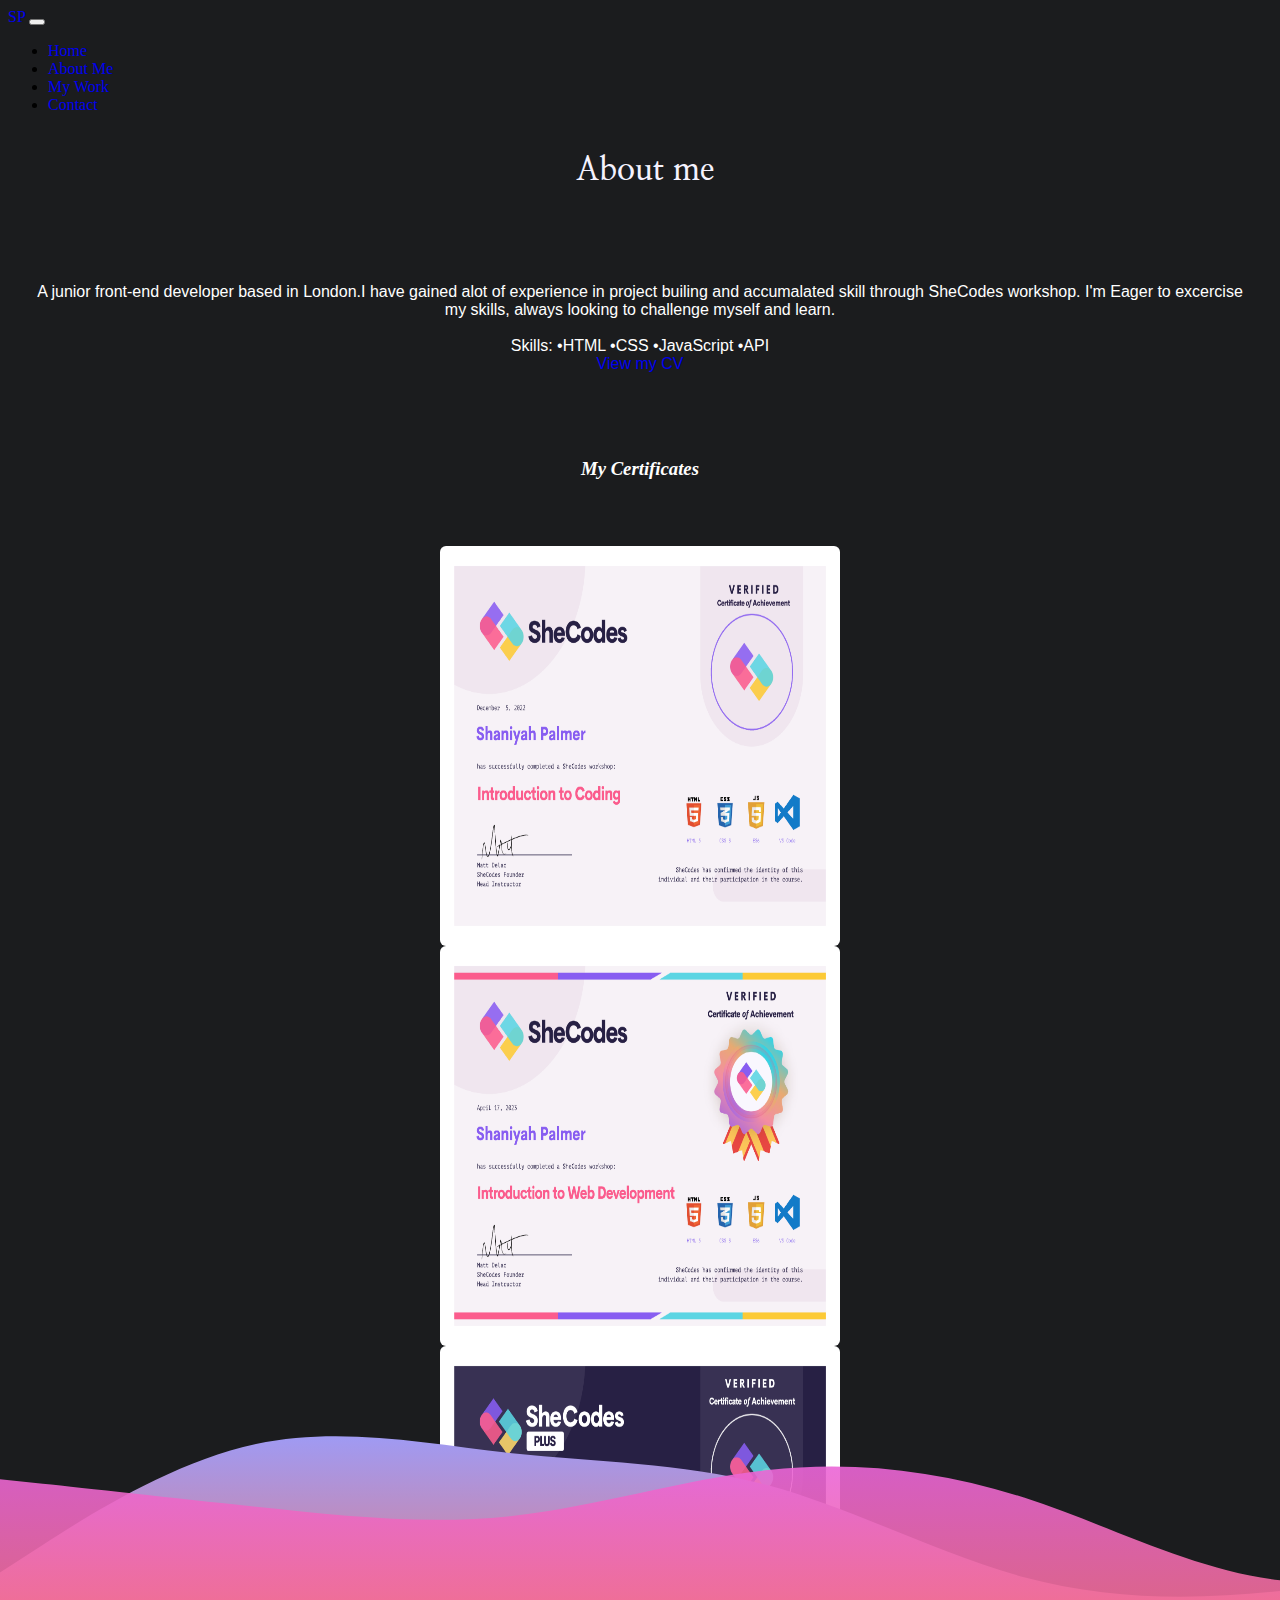
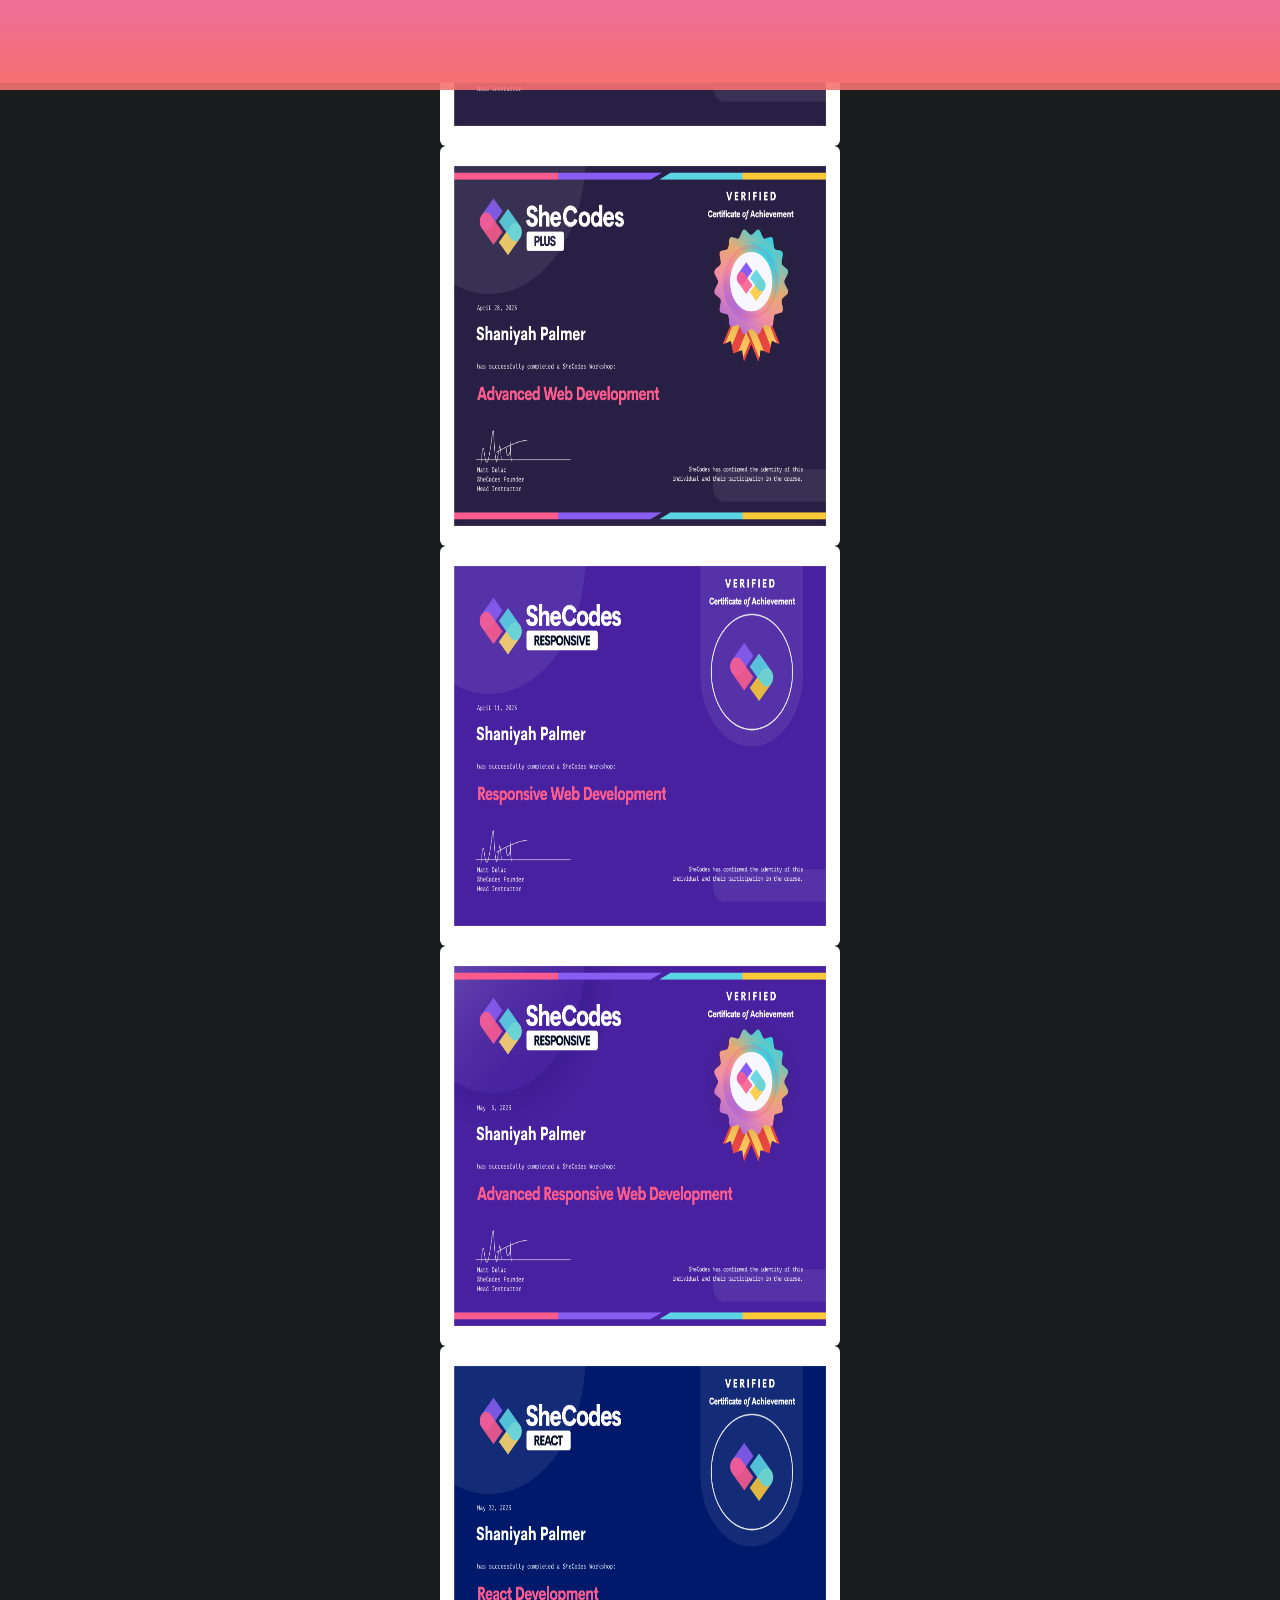
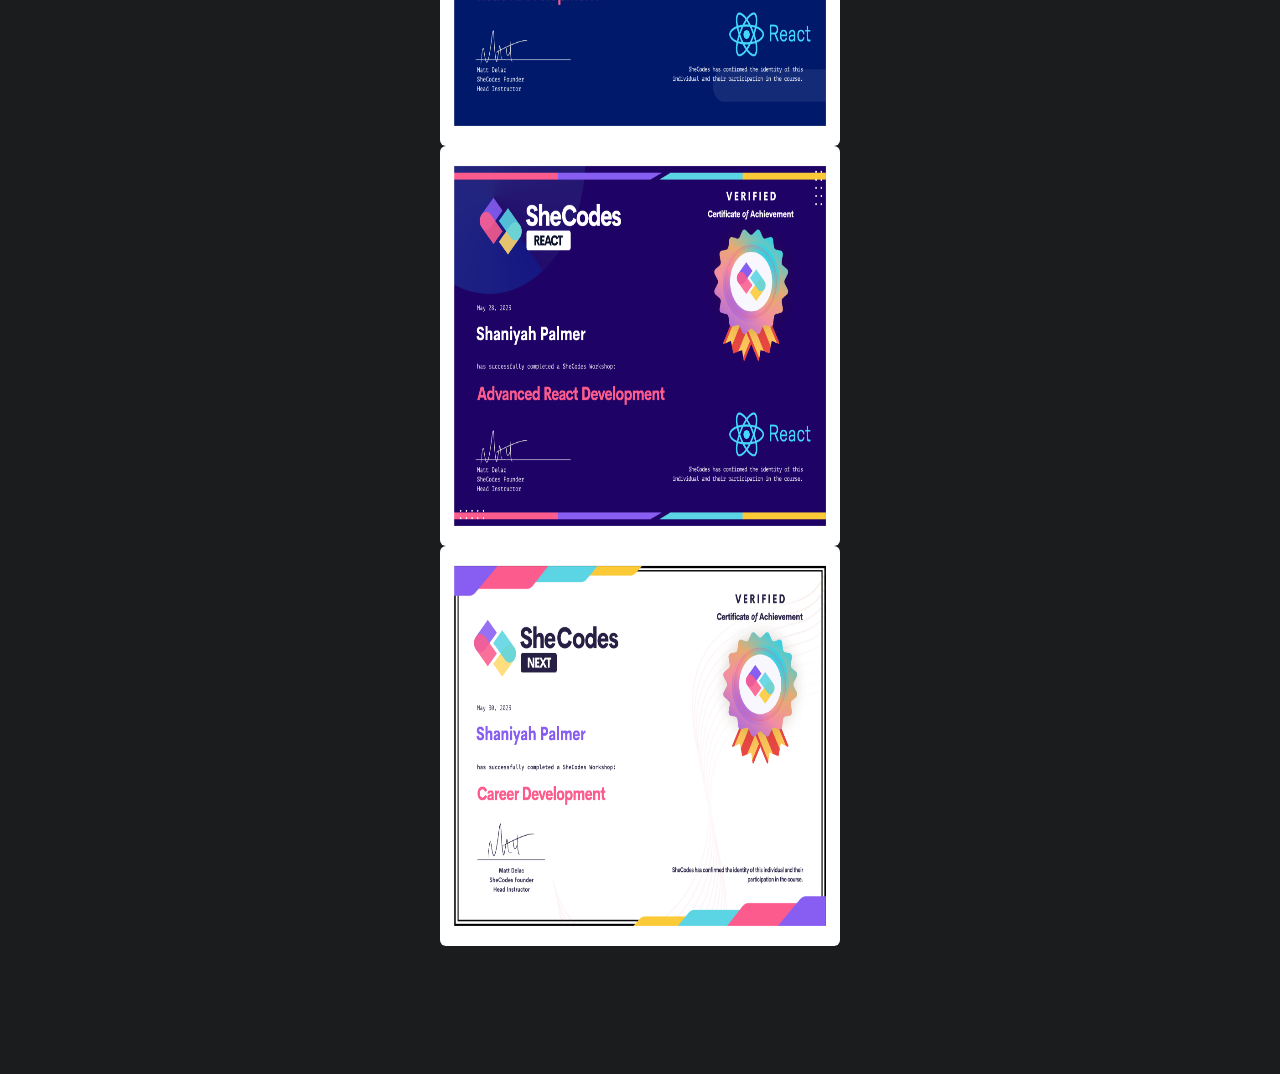
<file: about.html>
<!DOCTYPE html>
<html lang="en">

<head>
    <meta charset="UTF-8" />
    <meta http-equiv="X-UA-Compatible" content="IE=edge" />
    <meta name="viewport" content="width=device-width, initial-scale=1.0" />
    <link href="https://cdn.jsdelivr.net/npm/bootstrap@5.2.3/dist/css/bootstrap.min.css" rel="stylesheet"
        integrity="sha384-rbsA2VBKQhggwzxH7pPCaAqO46MgnOM80zW1RWuH61DGLwZJEdK2Kadq2F9CUG65" crossorigin="anonymous" />
    <link rel="stylesheet" href="style.css" />
    <link rel="preconnect" href="https://fonts.googleapis.com">
    <link rel="preconnect" href="https://fonts.gstatic.com" crossorigin>
    <link href="https://fonts.googleapis.com/css2?family=Nanum+Myeongjo:wght@800&display=swap" rel="stylesheet">
    <title>About Shaniyah Palmer</title>
    <script src="https://cdn.jsdelivr.net/npm/bootstrap@5.2.3/dist/js/bootstrap.bundle.min.js"
        integrity="sha384-kenU1KFdBIe4zVF0s0G1M5b4hcpxyD9F7jL+jjXkk+Q2h455rYXK/7HAuoJl+0I4"
        crossorigin="anonymous"></script>
</head>
<body>
    <style>
        @media (max-width:600px) {
         img{
            display grid;
        }
        svg{
            display: none;
        }
        }
    </style>
<nav class="navbar navbar-dark bg-dark">
    <div class="container-fluid">
        <a class="navbar-brand" href="../Myportfolio/index.html">SP</a>
        <button class="navbar-toggler" type="button" data-bs-toggle="collapse" data-bs-target="#navbarNav"
            aria-controls="navbarNav" aria-expanded="false" aria-label="Toggle navigation">
            <span class="navbar-toggler-icon"></span>
        </button>
        <div class="collapse navbar-collapse" id="navbarNav">
            <ul class="navbar-nav">
                <li class="nav-item">
                    <a class="nav-link active" aria-current="page" href="index.html">Home</a>
                </li>
                <li class="nav-item">
                    <a class="nav-link" href="about.html#contact">About Me</a>
                </li>
                <li class="nav-item">
                    <a class="nav-link" href="mywork.html">My Work</a>
                </li>
                <li class="nav-item">
                    <a class="nav-link" href="contact.html">Contact</a>
                </li>
            </ul>
        </div>
    </div>
</nav>
<h1 id="ab">About me</h1>
<section id="ab">
<div class="about-paragraphs">
    <p>
       A junior front-end developer based in London.I have gained alot of experience in project builing and accumalated skill
       through SheCodes workshop. I'm Eager to excercise my skills, always looking to challenge myself and learn.
         
                                                        <br>
                                                        <br>
                          Skills: &#x2022;HTML &#x2022;CSS &#x2022;JavaScript &#x2022;API 
                                                        <br>
                            <a href="images/CV-Shaniyah Palmer.pdf" #page=[1]>View my CV</a>
                                            </p>
                                        
       
</section>

   <section class="Certificates">
    <h3>
        <i>My Certificates</i>
    </h3>
    <br>
      <div class="row">
       <div class="col-sm-4">
        <img  class="img-fluid" src="images/Basic.png" alt="Certificates">
       </div>
       <div class="col-sm-4">
        <img  class="img-fluid" src="images/Basic-add-on.png" alt="Certificates">
       </div>
       <div class="col-sm-4">
        <img  class="img-fluid" src="images/Plus.png" alt="Certificates">
       </div>
       <div class="col-sm-4">
        <img  class="img-fluid" src="images/Plus-add-on.png" alt="Certificates">
       </div>
       <div class="col-sm-4">
        <img  class="img-fluid" src="images/Responsive.png" alt="Certificates">
       </div>
       <div class="col-sm-4">
        <img  class="img-fluid" src="images/Responsive-add-on.png" alt="Certificates">
       </div>
       <div class="col-sm-4">
        <img  class="img-fluid" src="images/React.png" alt="Certificates">
       </div>
       <div class="col-sm-4">
        <img  class="img-fluid" src="images/React-Add-on.png" alt="Certificates">
       </div>
    <div class="col-sm-4">
        <img class="img-fluid" src="images/Front-end.png" alt="Certificates">
    </div>
      </div>
    
   </section>
</div>
<br>
<br>
<br>
<br>
<br>
</body>
<footer>
<svg id="waveab" style="transform:rotate(0deg); transition: 0.3s" viewBox="0 0 1440 310" version="1.1"
    xmlns="http://www.w3.org/2000/svg">
    <defs>
        <linearGradient id="sw-gradient-0" x1="0" x2="0" y1="1" y2="0">
            <stop stop-color="rgba(247, 115, 95, 1)" offset="0%"></stop>
            <stop stop-color="rgba(155, 156, 250, 1)" offset="100%"></stop>
        </linearGradient>
    </defs>
    <path style="transform:translate(0, 0px); opacity:1" fill="url(#sw-gradient-0)"
        d="M0,186L48,155C96,124,192,62,288,41.3C384,21,480,41,576,51.7C672,62,768,62,864,87.8C960,114,1056,165,1152,191.2C1248,217,1344,217,1440,206.7C1536,196,1632,176,1728,186C1824,196,1920,238,2016,237.7C2112,238,2208,196,2304,149.8C2400,103,2496,52,2592,51.7C2688,52,2784,103,2880,108.5C2976,114,3072,72,3168,51.7C3264,31,3360,31,3456,25.8C3552,21,3648,10,3744,36.2C3840,62,3936,124,4032,149.8C4128,176,4224,165,4320,134.3C4416,103,4512,52,4608,46.5C4704,41,4800,83,4896,118.8C4992,155,5088,186,5184,170.5C5280,155,5376,93,5472,93C5568,93,5664,155,5760,186C5856,217,5952,217,6048,196.3C6144,176,6240,134,6336,103.3C6432,72,6528,52,6624,67.2C6720,83,6816,134,6864,160.2L6912,186L6912,310L6864,310C6816,310,6720,310,6624,310C6528,310,6432,310,6336,310C6240,310,6144,310,6048,310C5952,310,5856,310,5760,310C5664,310,5568,310,5472,310C5376,310,5280,310,5184,310C5088,310,4992,310,4896,310C4800,310,4704,310,4608,310C4512,310,4416,310,4320,310C4224,310,4128,310,4032,310C3936,310,3840,310,3744,310C3648,310,3552,310,3456,310C3360,310,3264,310,3168,310C3072,310,2976,310,2880,310C2784,310,2688,310,2592,310C2496,310,2400,310,2304,310C2208,310,2112,310,2016,310C1920,310,1824,310,1728,310C1632,310,1536,310,1440,310C1344,310,1248,310,1152,310C1056,310,960,310,864,310C768,310,672,310,576,310C480,310,384,310,288,310C192,310,96,310,48,310L0,310Z">
    </path>
    <defs>
        <linearGradient id="sw-gradient-1" x1="0" x2="0" y1="1" y2="0">
            <stop stop-color="rgba(247, 115, 95, 1)" offset="0%"></stop>
            <stop stop-color="rgba(235, 101, 215, 1)" offset="100%"></stop>
        </linearGradient>
    </defs>
    <path style="transform:translate(0, 50px); opacity:0.9" fill="url(#sw-gradient-1)"
        d="M0,31L48,36.2C96,41,192,52,288,62C384,72,480,83,576,72.3C672,62,768,31,864,20.7C960,10,1056,21,1152,51.7C1248,83,1344,134,1440,144.7C1536,155,1632,124,1728,113.7C1824,103,1920,114,2016,124C2112,134,2208,145,2304,170.5C2400,196,2496,238,2592,211.8C2688,186,2784,93,2880,77.5C2976,62,3072,124,3168,160.2C3264,196,3360,207,3456,191.2C3552,176,3648,134,3744,124C3840,114,3936,134,4032,124C4128,114,4224,72,4320,46.5C4416,21,4512,10,4608,46.5C4704,83,4800,165,4896,186C4992,207,5088,165,5184,170.5C5280,176,5376,227,5472,253.2C5568,279,5664,279,5760,273.8C5856,269,5952,258,6048,258.3C6144,258,6240,269,6336,263.5C6432,258,6528,238,6624,196.3C6720,155,6816,93,6864,62L6912,31L6912,310L6864,310C6816,310,6720,310,6624,310C6528,310,6432,310,6336,310C6240,310,6144,310,6048,310C5952,310,5856,310,5760,310C5664,310,5568,310,5472,310C5376,310,5280,310,5184,310C5088,310,4992,310,4896,310C4800,310,4704,310,4608,310C4512,310,4416,310,4320,310C4224,310,4128,310,4032,310C3936,310,3840,310,3744,310C3648,310,3552,310,3456,310C3360,310,3264,310,3168,310C3072,310,2976,310,2880,310C2784,310,2688,310,2592,310C2496,310,2400,310,2304,310C2208,310,2112,310,2016,310C1920,310,1824,310,1728,310C1632,310,1536,310,1440,310C1344,310,1248,310,1152,310C1056,310,960,310,864,310C768,310,672,310,576,310C480,310,384,310,288,310C192,310,96,310,48,310L0,310Z">
    </path>
</svg>
</footer>
</html>
</file>
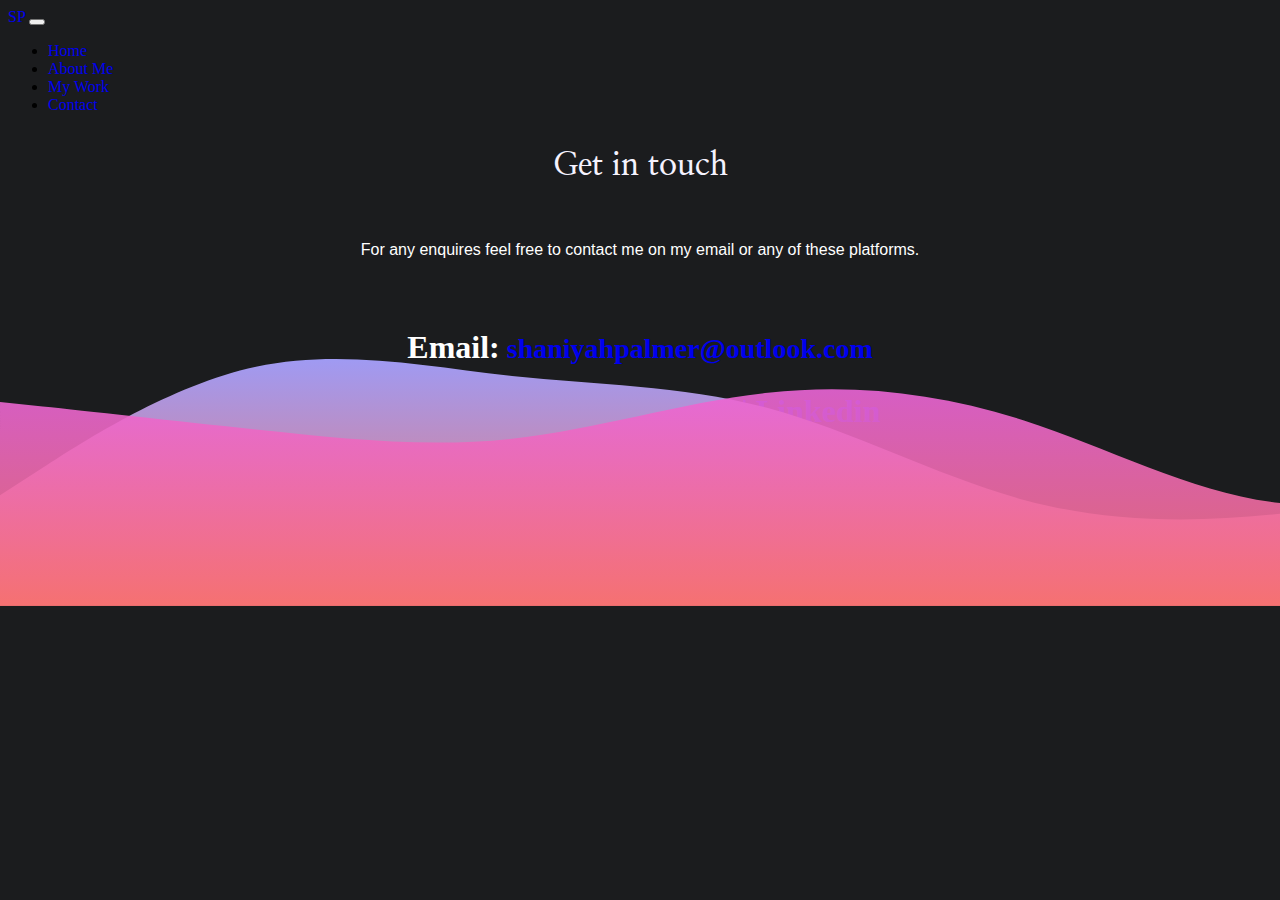
<file: contact.html>
<!DOCTYPE html>
<html lang="en">

<head>
    <meta charset="UTF-8" />
    <meta http-equiv="X-UA-Compatible" content="IE=edge" />
    <meta name="viewport" content="width=device-width, initial-scale=1.0" />
    <link href="https://cdn.jsdelivr.net/npm/bootstrap@5.2.3/dist/css/bootstrap.min.css" rel="stylesheet"
        integrity="sha384-rbsA2VBKQhggwzxH7pPCaAqO46MgnOM80zW1RWuH61DGLwZJEdK2Kadq2F9CUG65" crossorigin="anonymous" />
    <link rel="stylesheet" href="style.css" />
    <link rel="preconnect" href="https://fonts.googleapis.com">
    <link rel="preconnect" href="https://fonts.gstatic.com" crossorigin>
    <link href="https://fonts.googleapis.com/css2?family=Nanum+Myeongjo:wght@800&display=swap" rel="stylesheet">
    <title>About Shaniyah Palmer</title>
    <script src="https://cdn.jsdelivr.net/npm/bootstrap@5.2.3/dist/js/bootstrap.bundle.min.js"
        integrity="sha384-kenU1KFdBIe4zVF0s0G1M5b4hcpxyD9F7jL+jjXkk+Q2h455rYXK/7HAuoJl+0I4"
        crossorigin="anonymous"></script>
</head>

<body>
    <style>
        @media (max-width:600px) {
            img {
                display: none;
    
            }
            svg{
                display: none;
            }
        }

    </style>
   
    <nav class="navbar navbar-dark bg-dark">
        <div class="container-fluid">
            <a class="navbar-brand" href="../Myportfolio/index.html">SP</a>
            <button class="navbar-toggler" type="button" data-bs-toggle="collapse" data-bs-target="#navbarNav"
                aria-controls="navbarNav" aria-expanded="false" aria-label="Toggle navigation">
                <span class="navbar-toggler-icon"></span>
            </button>
            <div class="collapse navbar-collapse" id="navbarNav">
                <ul class="navbar-nav">
                    <li class="nav-item">
                        <a class="nav-link active" aria-current="page" href="index.html">Home</a>
                    </li>
                    <li class="nav-item">
                        <a class="nav-link" href="about.html#contact">About Me</a>
                    </li>
                    <li class="nav-item">
                        <a class="nav-link" href="mywork.html">My Work</a>
                    </li>
                    <li class="nav-item">
                        <a class="nav-link" href="about.html#contact">Contact</a>
                    </li>
                </ul>
            </div>
        </div>
    </nav>
<h1 id="contact-header">Get in touch</h1>
<br>
<p id="contact">For any enquires feel free to contact me on my email or any of these platforms.</p>
<br>
<h2 id="email-link">Email:<a href="mailto:[shaniyahpalmer@outlook.com]" class="email-link"> shaniyahpalmer@outlook.com </a></h2>

<h2 id="platform-link">Social Platforms:<a href="https://github.com/SEP1905" class="githyb-link"> Github|</a>
<a href="https://www.linkedin.com/in/shaniyah-palmer-35b342240/" class="ig-link">Linkedin</a>
    
</h2>
<svg id="wave" style="transform:rotate(0deg); transition: 0.3s" viewBox="0 0 1440 310" version="1.1"
    xmlns="http://www.w3.org/2000/svg">
    <defs>
        <linearGradient id="sw-gradient-0" x1="0" x2="0" y1="1" y2="0">
            <stop stop-color="rgba(247, 115, 95, 1)" offset="0%"></stop>
            <stop stop-color="rgba(155, 156, 250, 1)" offset="100%"></stop>
        </linearGradient>
    </defs>
    <path style="transform:translate(0, 0px); opacity:1" fill="url(#sw-gradient-0)"
        d="M0,186L48,155C96,124,192,62,288,41.3C384,21,480,41,576,51.7C672,62,768,62,864,87.8C960,114,1056,165,1152,191.2C1248,217,1344,217,1440,206.7C1536,196,1632,176,1728,186C1824,196,1920,238,2016,237.7C2112,238,2208,196,2304,149.8C2400,103,2496,52,2592,51.7C2688,52,2784,103,2880,108.5C2976,114,3072,72,3168,51.7C3264,31,3360,31,3456,25.8C3552,21,3648,10,3744,36.2C3840,62,3936,124,4032,149.8C4128,176,4224,165,4320,134.3C4416,103,4512,52,4608,46.5C4704,41,4800,83,4896,118.8C4992,155,5088,186,5184,170.5C5280,155,5376,93,5472,93C5568,93,5664,155,5760,186C5856,217,5952,217,6048,196.3C6144,176,6240,134,6336,103.3C6432,72,6528,52,6624,67.2C6720,83,6816,134,6864,160.2L6912,186L6912,310L6864,310C6816,310,6720,310,6624,310C6528,310,6432,310,6336,310C6240,310,6144,310,6048,310C5952,310,5856,310,5760,310C5664,310,5568,310,5472,310C5376,310,5280,310,5184,310C5088,310,4992,310,4896,310C4800,310,4704,310,4608,310C4512,310,4416,310,4320,310C4224,310,4128,310,4032,310C3936,310,3840,310,3744,310C3648,310,3552,310,3456,310C3360,310,3264,310,3168,310C3072,310,2976,310,2880,310C2784,310,2688,310,2592,310C2496,310,2400,310,2304,310C2208,310,2112,310,2016,310C1920,310,1824,310,1728,310C1632,310,1536,310,1440,310C1344,310,1248,310,1152,310C1056,310,960,310,864,310C768,310,672,310,576,310C480,310,384,310,288,310C192,310,96,310,48,310L0,310Z">
    </path>
    <defs>
        <linearGradient id="sw-gradient-1" x1="0" x2="0" y1="1" y2="0">
            <stop stop-color="rgba(247, 115, 95, 1)" offset="0%"></stop>
            <stop stop-color="rgba(235, 101, 215, 1)" offset="100%"></stop>
        </linearGradient>
    </defs>
    <path style="transform:translate(0, 50px); opacity:0.9" fill="url(#sw-gradient-1)"
        d="M0,31L48,36.2C96,41,192,52,288,62C384,72,480,83,576,72.3C672,62,768,31,864,20.7C960,10,1056,21,1152,51.7C1248,83,1344,134,1440,144.7C1536,155,1632,124,1728,113.7C1824,103,1920,114,2016,124C2112,134,2208,145,2304,170.5C2400,196,2496,238,2592,211.8C2688,186,2784,93,2880,77.5C2976,62,3072,124,3168,160.2C3264,196,3360,207,3456,191.2C3552,176,3648,134,3744,124C3840,114,3936,134,4032,124C4128,114,4224,72,4320,46.5C4416,21,4512,10,4608,46.5C4704,83,4800,165,4896,186C4992,207,5088,165,5184,170.5C5280,176,5376,227,5472,253.2C5568,279,5664,279,5760,273.8C5856,269,5952,258,6048,258.3C6144,258,6240,269,6336,263.5C6432,258,6528,238,6624,196.3C6720,155,6816,93,6864,62L6912,31L6912,310L6864,310C6816,310,6720,310,6624,310C6528,310,6432,310,6336,310C6240,310,6144,310,6048,310C5952,310,5856,310,5760,310C5664,310,5568,310,5472,310C5376,310,5280,310,5184,310C5088,310,4992,310,4896,310C4800,310,4704,310,4608,310C4512,310,4416,310,4320,310C4224,310,4128,310,4032,310C3936,310,3840,310,3744,310C3648,310,3552,310,3456,310C3360,310,3264,310,3168,310C3072,310,2976,310,2880,310C2784,310,2688,310,2592,310C2496,310,2400,310,2304,310C2208,310,2112,310,2016,310C1920,310,1824,310,1728,310C1632,310,1536,310,1440,310C1344,310,1248,310,1152,310C1056,310,960,310,864,310C768,310,672,310,576,310C480,310,384,310,288,310C192,310,96,310,48,310L0,310Z">
    </path>
</svg>

</body>
</html>
</file>
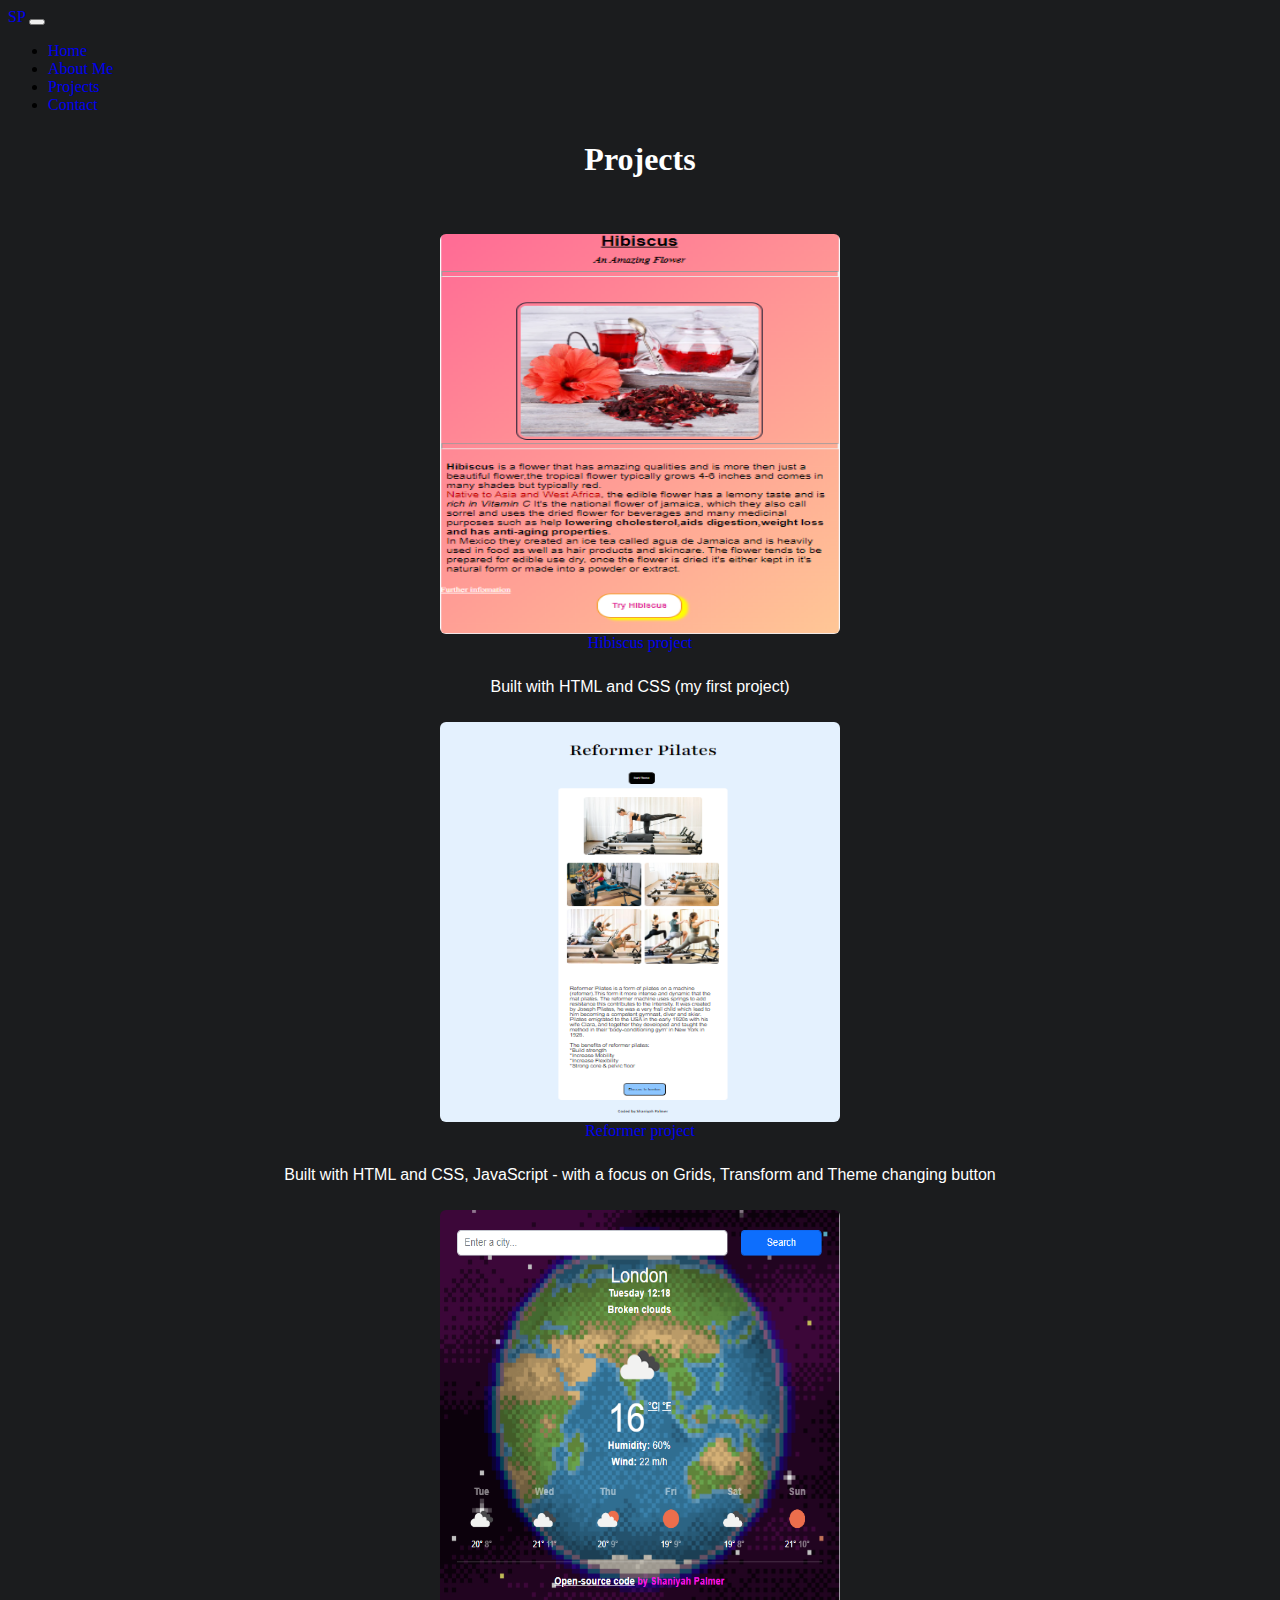
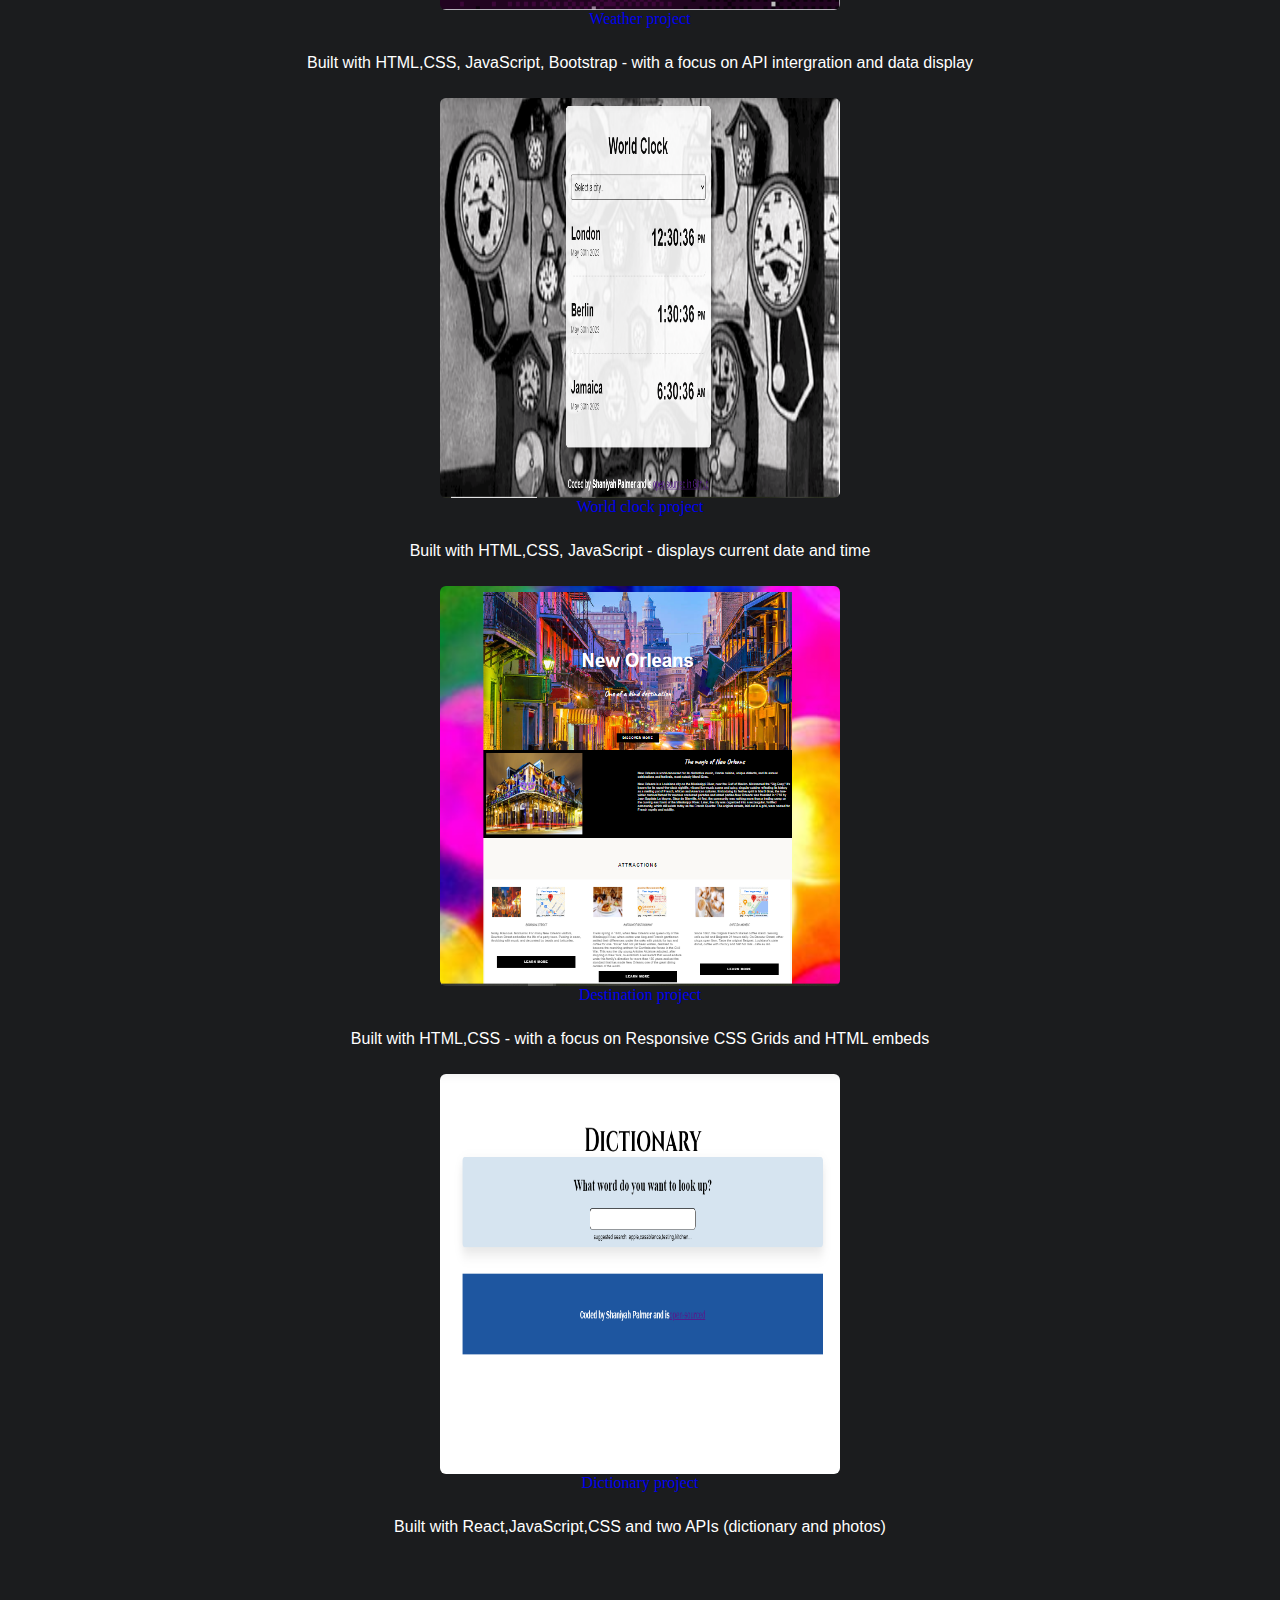
<file: mywork.html>
<!DOCTYPE html>
<html lang="en">
<head>
    <meta charset="UTF-8" />
    <meta http-equiv="X-UA-Compatible" content="IE=edge" />
    <meta name="description" content="Portfolio" />
    <link href="https://cdn.jsdelivr.net/npm/bootstrap@5.2.3/dist/css/bootstrap.min.css" rel="stylesheet"
        integrity="sha384-rbsA2VBKQhggwzxH7pPCaAqO46MgnOM80zW1RWuH61DGLwZJEdK2Kadq2F9CUG65" crossorigin="anonymous">
        <link rel="preconnect" href="https://fonts.googleapis.com">
        <link rel="preconnect" href="https://fonts.gstatic.com" crossorigin>
        <link href="https://fonts.googleapis.com/css2?family=Nanum+Myeongjo:wght@800&display=swap" rel="stylesheet">
        <script src="https://cdn.jsdelivr.net/npm/bootstrap@5.2.3/dist/js/bootstrap.bundle.min.js"
            integrity="sha384-kenU1KFdBIe4zVF0s0G1M5b4hcpxyD9F7jL+jjXkk+Q2h455rYXK/7HAuoJl+0I4"
            crossorigin="anonymous"></script>
    <title>Shaniyah Palmer</title>
    </head>
    <link rel="stylesheet" href="style.css">
</head>
<body>
    <style>
        @media (max-width:600px) {
            img {
                display:grid;
                width: 50%;
    
            }
        }
    </style>
    <nav class="navbar navbar-dark bg-dark">
        <div class="container-fluid">
            <a class="navbar-brand" href="../Myportfolio/index.html">SP</a>
            <button class="navbar-toggler" type="button" data-bs-toggle="collapse" data-bs-target="#navbarNav"
                aria-controls="navbarNav" aria-expanded="false" aria-label="Toggle navigation">
                <span class="navbar-toggler-icon"></span>
            </button>
            <div class="collapse navbar-collapse" id="navbarNav">
                <ul class="navbar-nav">
                    <li class="nav-item">
                        <a class="nav-link active" aria-current="page" href="index.html">Home</a>
                    </li>
                    <li class="nav-item">
                        <a class="nav-link" href="about.html#contact">About Me</a>
                    </li>
                    <li class="nav-item">
                        <a class="nav-link" href="mywork.html">Projects</a>
                    </li>
                    <li class="nav-item">
                        <a class="nav-link" href="contact.html">Contact</a>
                    </li>
                </ul>
            </div>
        </div>
    </nav>
  <section>
    <h2>Projects</h2>
  </section>

<section class="project">
<div class="row">
    <div class="col-sm-4">
     <img class="img-fluid" src="images/web.png" alt="hibiscus page">
     <a  class="link" href="https://www.shecodes.io/workshops/shecodes-basics-4bd3f9f1-3e3c-4492-be18-4e40910a9826/projects/1321403" target="_blank"
      title="work-link">Hibiscus project</a>
      <p>
        Built with HTML and CSS (my first project)
      </p>
    </div>
    <div class="col-sm-4">
<img class="img-fluid" src="images/reformer.png" alt="Reformer page">
<a href="https://www.shecodes.io/workshops/shecodes-basics-add-on-9b9dd9db-be25-4fc9-aa96-b295b1adedf8/projects/1588151"
    target="_blank" title="work-link">Reformer project</a>
<p>
    Built with HTML and CSS, JavaScript - with a focus on Grids, Transform and Theme changing button
</p>
    </div>
    <div class="col-sm-4">
<img class="img-fluid" src="images/weather app.png" alt="Weather App">
<a href="https://www.shecodes.io/workshops/shecodes-plus-1d4e0034-92fd-4092-968e-2a18eb87fb3f/projects/1530147"
    target="_blank" title="work-link">Weather project</a>
<p>
    Built with HTML,CSS, JavaScript, Bootstrap - with a focus on API intergration and data display
</p>
    </div>
    <div class="col-sm-4">
<img class="img-fluid" src="images/clock app.png" alt="World clock page">
<a href="https://www.shecodes.io/workshops/shecodes-plus-add-on-b3c0f62f-5faf-420c-99fe-58dc2314cfce/projects/1611387"
    target="_blank" title="work-link">World clock project</a>
<p>
    Built with HTML,CSS, JavaScript - displays current date and time
    </p>
    </div>
    <div class="col-sm-4">
<img class="img-fluid" src="images/destination.png" alt="Destination page">
<a href="https://frolicking-sunflower-8babd0.netlify.app"
    target="_blank" title="work-link">Destination project</a>
<p>
    Built with HTML,CSS - with a focus on Responsive CSS Grids and HTML embeds
</p>
    </div>
    <div class="col-sm-4">
<img class="img-fluid" src="images/dictionary react.png" alt="Dictionary page">
<a href="https://www.shecodes.io/workshops/shecodes-react-add-on-03578e94-baa6-49dc-ac51-67dc85273e62/projects/1665176"
    target="_blank" title="work-link">Dictionary project</a>
<p>
    Built with React,JavaScript,CSS and two APIs (dictionary and photos)
</p>
    </div>
</div>
</div>
</section>
</body>
</html>
</file>
<file: style.css>
:root {
    --primary-color: #1b1c1e;
    --secondary-color: #f5f2fe;

}


body {
    background-color: var(--primary-color);
    max-width: 1900px;
    border:200px;
    padding: 0px;
    overflow-x:hidden; 
       
}

 h1{
    color: var(--secondary-color);
        position: relative;
        bottom: -320px;
        left: 40px;
        font-family: 'Nanum Myeongjo', serif;
 }


h4 {
    color: var(--secondary-color);
    position: relative;
    bottom: -320px;
    left: 40px;
}



h4 {
    font-weight: 400;
}

.navigation-links {
    display: flex;
    margin-top: 30px;
    justify-content:left;
    position: relative;
    bottom: -300px;
    left: 40px;

}
.contact-link {
    background:linear-gradient(90deg, rgba(248, 118, 97, 1) 0%, rgba(160, 143, 249, 1) 35%, rgba(247, 80, 106, 1) 100%);
    box-shadow:black;
    color: white; 
    text-decoration:none;
    padding: 15px;
    border-radius: 12px;

}
svg {
    position: relative;
    top: -200px;
    right: -600px;
    width: 600px;

}

img{
    display: block;
        margin-left: auto;
        margin-right: auto;
        width: 50%;
}

h2{
    font-size:xx-large;
    text-align: center;
    color: white;
    

}

#container{
border: 1px;
width: 300px;
height: 100px;
padding: 10px;
margin: 5px;
position: sticky;
}

#myCarousel{
    height: 300px;
    width: 65%;
    padding: 0px;
    
}


#myCarousel.carousel.slide{
        width: 500px;
        margin: auto;
        padding: 0%;
        border: 10px;
}


#carousel-inner{
position: relative;
    top: 40px;
    left: 400px;
}

ol{
    position: static;
top: 520px; right: 120px;
}
#ab{
    text-align: center;
    top: 5px;
    left: 5px;
    padding: 10px;
    font-family: 'Nanum Myeongjo', serif;
}

#pj {
font-family: 'Nanum Myeongjo', serif;
}

p{
    color: white;
    font-family: 'lato',sans-serif;
    padding: 10px;
}

h3{
    color:white;
   text-align: center;
}
  
 img{
    border-radius: 6px;
    width:400px;
    height: 400px;
 }

   img:hover {
       transform: scale(1.2);
   }

 div .col-sm-4{
    text-align: center;
 }

  .row{
    padding: 30px;
 }
section .id{
   padding: 40px;
}

.about-paragraphs {
    display: flex;
    margin: 30px 0;
}

.about-paragraphs p {
    text-align: center;
}
 #skills{
    text-align: center;
 }



.email-link {
   
    font-size: 28px;
    text-decoration: none;
}

.email-link:hover {
    text-decoration: none;
    color: orange;
}
#contact-header{
    text-align: center;
    top: 10px;
    left: 0px;
    font-family: 'Nanum Myeongjo', serif;
}

#contact{
    text-align: center;
}

a{
    text-decoration: none;
    text-align: center;
}
a:hover{
    color: orange;
}
#platform-link{
    text-align: center;
    
}
#wave{
    position: absolute;
        bottom: 0;
        left: 0;
        top: 330px;
        width: 100%;
        
}

#waveab{
    position: absolute;
        bottom: 0;
        right: 0px;
        top: 1400px;
        width: 100%;
        height: 290px;

}
</file>
